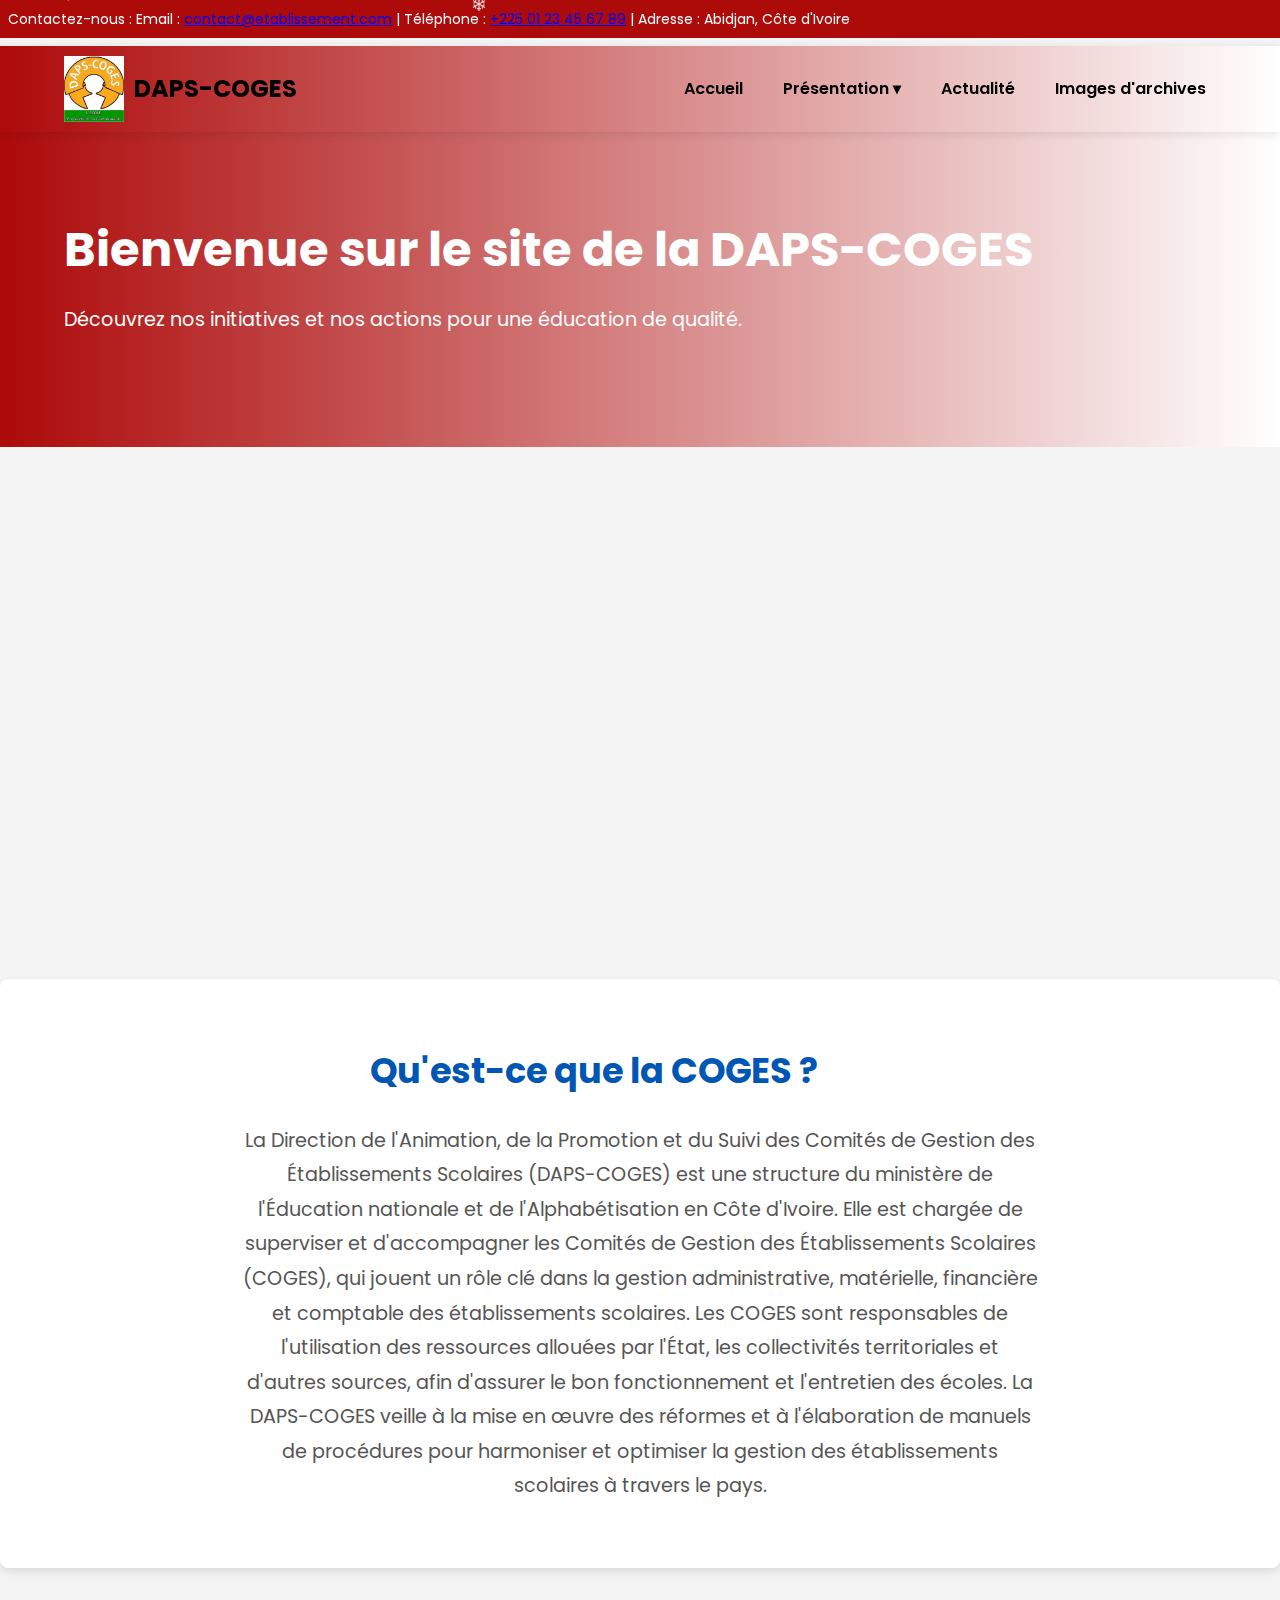
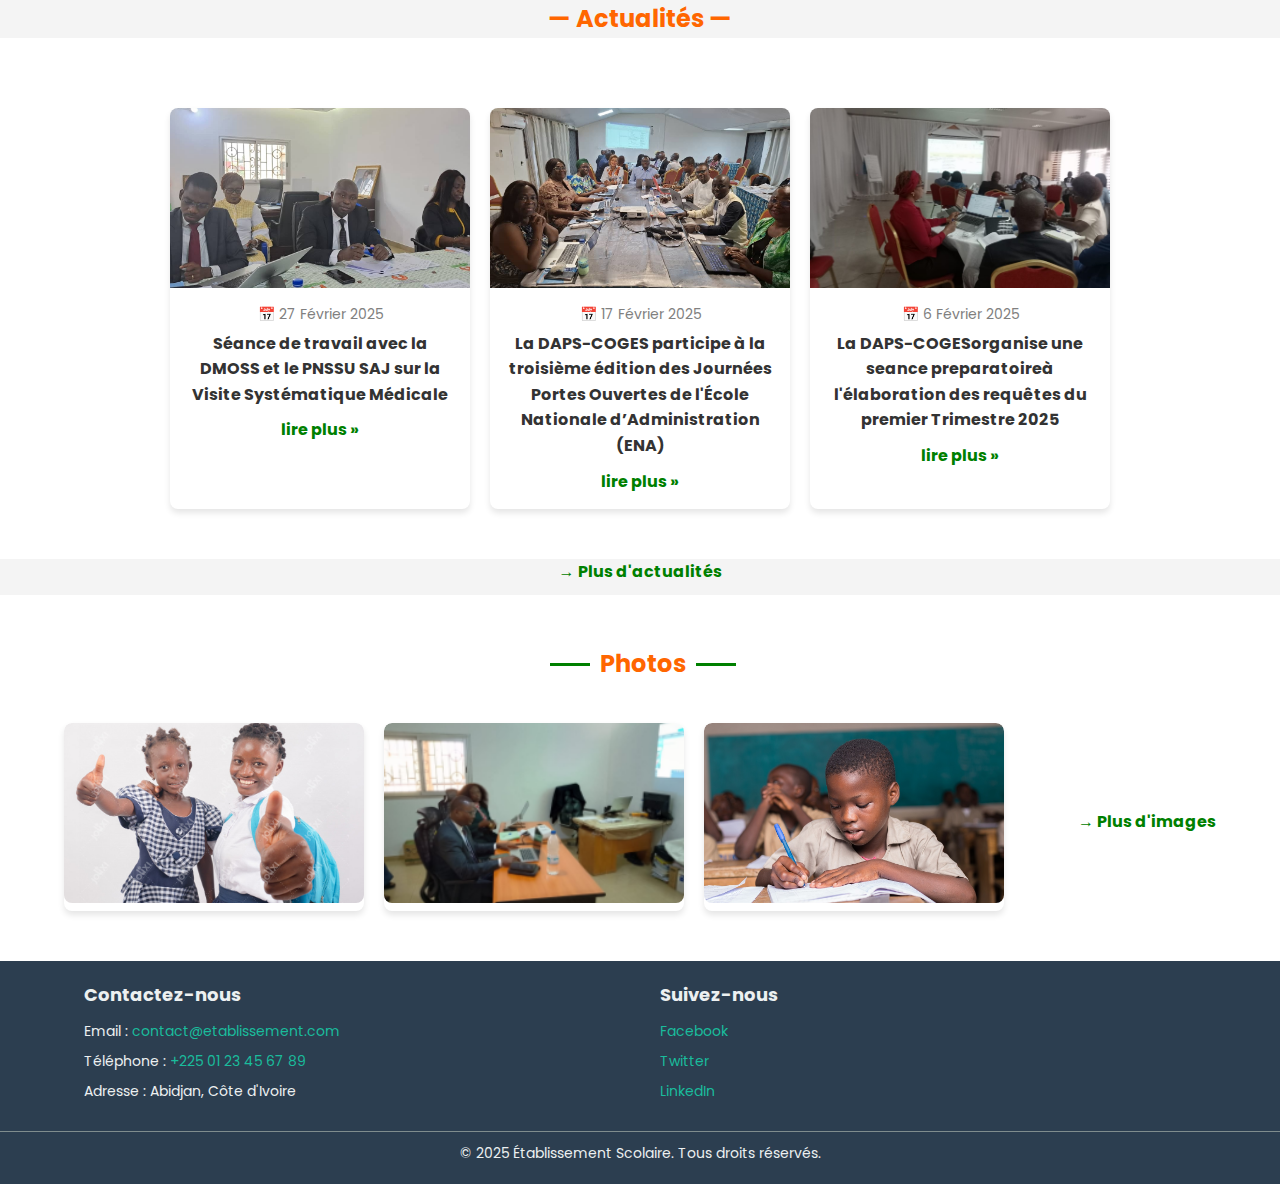
<file: index.html>
<!DOCTYPE html>
<html lang="fr">
<head>
    <meta charset="UTF-8">
    <meta name="viewport" content="width=device-width, initial-scale=1.0">
    <title>Gestion Participative des Établissements Scolaires</title>
    <link rel="stylesheet" href="style.css">
    <script src="includes.js"></script>
</head>
<body>
    
    <div id="snow-container"></div>



  <div id="header"></div>
    <!-- Section Héros -->
    <section class="hero">
        <div class="container">
            <h1>Bienvenue sur le site de la DAPS-COGES</h1>
            <p>Découvrez nos initiatives et nos actions pour une éducation de qualité.</p>
            
        </div>
    </section>

    
    <section class="image-carousel">
        <div class="container">
            <div class="carousel">
                <img src="image/image-eleve.jpg" alt="Image 1" class="carousel-image">
                <img src="image/college2.avif" alt="Image 2" class="carousel-image">
                <img src="image/eleve2.jpg" alt="Image 3" class="carousel-image">
                <img src="image/college2.avif" alt="Image 3" class="carousel-image">
                <img src="image/eleve4.jpg" alt="Image 3" class="carousel-image">
            </div>
        </div>
    </section>
    
    

    <section class="coges-info">
        <div class="container">
           <center> <h2>Qu'est-ce que la COGES ?</h2></center>
            <p>La Direction de l'Animation, de la Promotion et du Suivi des Comités de Gestion des Établissements Scolaires (DAPS-COGES) est une structure du ministère de l'Éducation nationale et de l'Alphabétisation en Côte d'Ivoire. Elle est chargée de superviser et d'accompagner les Comités de Gestion des Établissements Scolaires (COGES), qui jouent un rôle clé dans la gestion administrative, matérielle, financière et comptable des établissements scolaires. Les COGES sont responsables de l'utilisation des ressources allouées par l'État, les collectivités territoriales et d'autres sources, afin d'assurer le bon fonctionnement et l'entretien des écoles. La DAPS-COGES veille à la mise en œuvre des réformes et à l'élaboration de manuels de procédures pour harmoniser et optimiser la gestion des établissements scolaires à travers le pays.</p>
        </div>
    </section>


    <!-- Section Actualités -->
    <h2 class="ju"><span>—</span> <span class="titre">Actualités</span> <span>—</span></h2>
    <section class="actualites">

            <div class="news-container">
                <!-- Article 1 -->
                <div class="news-card">
                    <img src="image/act.3.jpeg" alt="Actualité 1">
                    <div class="news-content">
                        <p class="date">📅 27 Février 2025</p>
                        <h3>Séance de travail avec la DMOSS et le PNSSU SAJ sur la Visite Systématique Médicale</h3>
                        <a href="Actualité.html">lire plus »</a>
                    </div>
                </div>

                <!-- Article 2 -->
                <div class="news-card">
                    <img src="image/act.2.jpeg" alt="Actualité 2">
                    <div class="news-content">
                        <p class="date">📅 17 Février 2025</p>
                        <h3>La DAPS-COGES participe à la troisième édition des Journées Portes Ouvertes de l'École Nationale d’Administration (ENA)</h3>
                        <a href="Actualité.html">lire plus »</a>
                    </div>
                </div>

                <!-- Article 3 -->
                <div class="news-card">
                    <img src="image/act.1.jpeg" alt="Actualité 3">
                    <div class="news-content">
                        <p class="date">📅 6 Février 2025</p>
                        <h3>La DAPS-COGESorganise une seance preparatoireà l'élaboration des requêtes du premier Trimestre 2025 </h3>
                        <a href="Actualité.html">lire plus »</a>
                    </div>
                </div>
            </div>
    </section>
      <!-- Bouton "Plus d'actualités" -->
      <div class="plus-actualites">
        <a href="Actualité.html">→ Plus d'actualités</a>
    </div>
</div>
<!-- Section Images avec Texte au Survol -->
<section class="images-section">
    <div class="container">
        <h2><span class="ligne"></span> <span class="titre">Photos</span> <span class="ligne"></span></h2>
        <div class="images-container">
            <div class="image-card">
                <img src="image/college2.jpg" alt="Image 1">
               
            </div>
            <div class="image-card">
                <img src="image/g5.png" alt="Image 2">
               
            </div>
            <div class="image-card">
                <img src="image/eleve2.jpg" alt="Image 3">
                
            </div>
        </div>
        <div class="plus-images">
            <a href="archive.html">→ Plus d'images</a>
        </div>
    </div>
</section>


    


<div id="footer"></div>
    
  <script src="neige.js"></script>
  

</body>
</html>
</file>
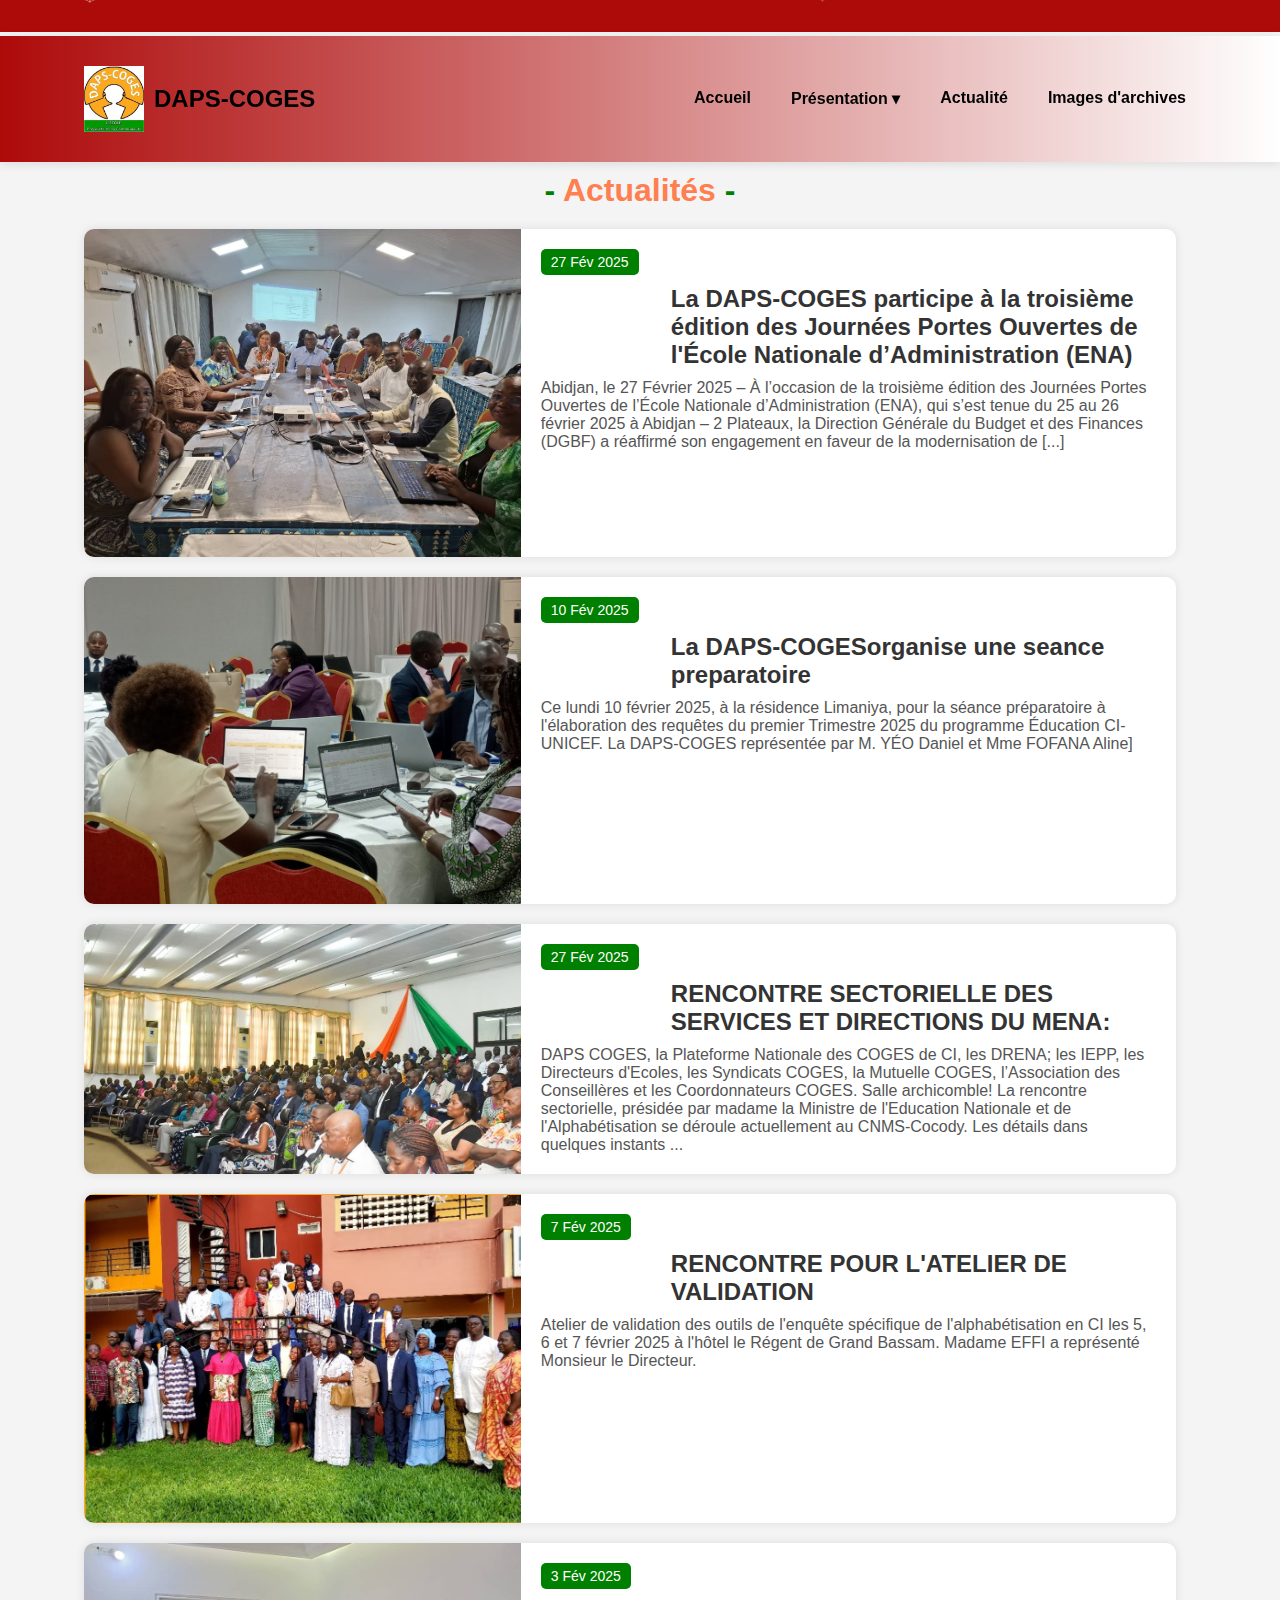
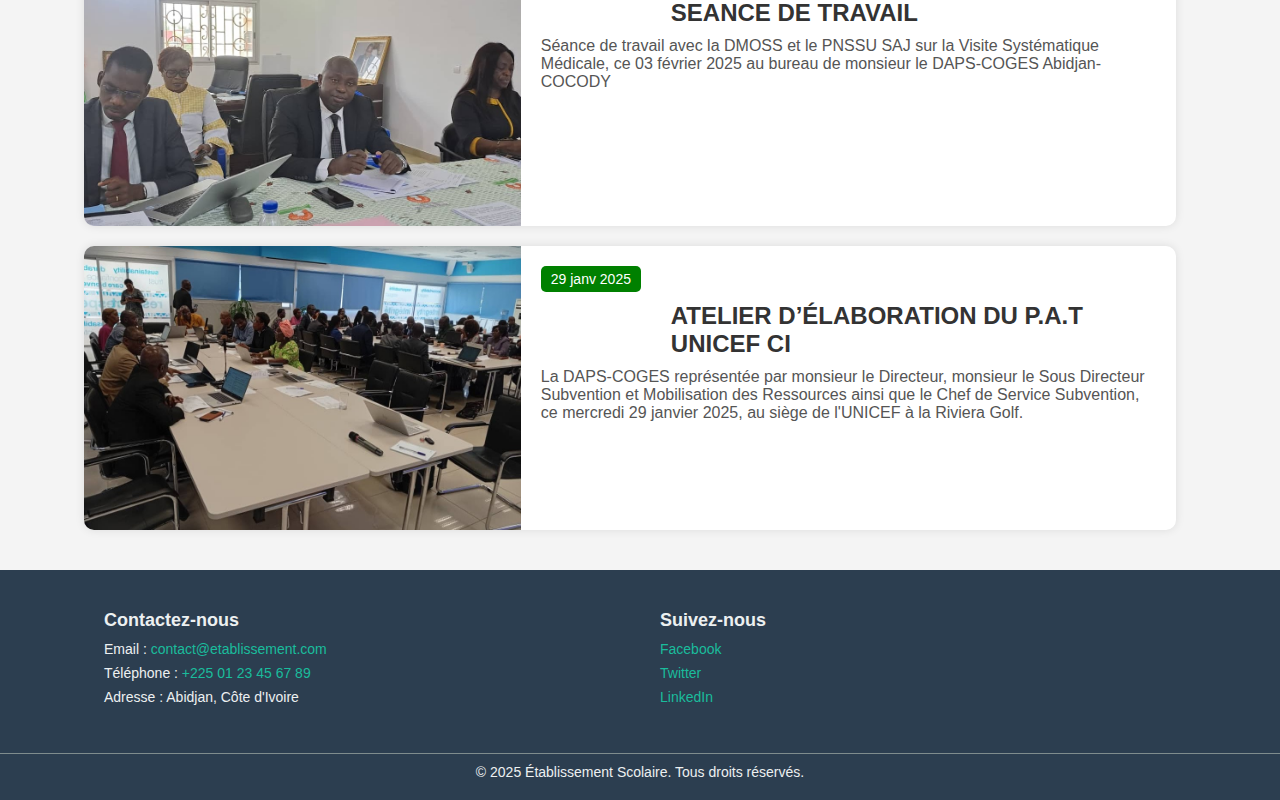
<file: Actualité.html>
<!DOCTYPE html>
<html lang="fr">
<head>
    <meta charset="UTF-8">
    <meta name="viewport" content="width=device-width, initial-scale=1.0">
    <title>Actualités Générales</title>
    <link rel="stylesheet" href="styl.css">
    <script src="includes.js"></script>
    <script src="neige.js"></script>
</head>
<body>

    <div id="snow-container"></div>



  <div id="header"></div>    
    <!-- En-tête -->
        <h1 class="h"><span>-</span> Actualités <span>-</span></h1>

    <!-- Conteneur principal -->
    <div class="container">
        <!-- Section principale des actualités -->
        <main class="news-section">
            <article class="news-card">
                <img src="image/act.2.jpeg" alt="Image de l'actualité">
                <div class="news-content">
                    <span class="date">27 Fév 2025</span>
                    <h2>La DAPS-COGES participe à la troisième édition des Journées Portes Ouvertes de l'École Nationale d’Administration (ENA)</h2>
                    <p>Abidjan, le 27 Février 2025 – À l’occasion de la troisième édition des Journées Portes Ouvertes de l’École Nationale d’Administration (ENA), qui s’est tenue du 25 au 26 février 2025 à Abidjan – 2 Plateaux, la Direction Générale du Budget et des Finances (DGBF) a réaffirmé son engagement en faveur de la modernisation de [...]</p>
                </div>
            </article>


            <article class="news-card">
                <img src="action/img2.1.png" alt="Image de l'actualité">
                <div class="news-content">
                    <span class="date">10 Fév 2025</span>
                    <h2>La DAPS-COGESorganise une seance preparatoire</h2>
                    <p>Ce lundi 10 février 2025, à la résidence Limaniya, pour la séance préparatoire à l'élaboration des requêtes du premier Trimestre 2025 du programme Éducation CI-UNICEF. La DAPS-COGES représentée par  M. YÉO Daniel et Mme FOFANA Aline]</p>
                </div>
            </article>


            <article class="news-card">
                <img src="action/image1.jpeg" alt="Image de l'actualité">
                <div class="news-content">
                    <span class="date">27 Fév 2025</span>
                    <h2>RENCONTRE SECTORIELLE DES SERVICES ET DIRECTIONS DU MENA:</h2>
                    <p>DAPS COGES, la Plateforme Nationale des COGES de CI, les DRENA; les IEPP, les Directeurs d'Ecoles, les Syndicats COGES, la Mutuelle COGES, l’Association des Conseillères et les Coordonnateurs COGES. 

                        Salle archicomble! La rencontre sectorielle, présidée par madame la Ministre de l'Education Nationale et de l'Alphabétisation se déroule actuellement au CNMS-Cocody.  Les détails  dans quelques instants ...</p>
                </div>
            </article>




            <article class="news-card">
                <img src="action/img5.1.png" alt="Image de l'actualité">
                <div class="news-content">
                    <span class="date">7 Fév 2025</span>
                    <h2>RENCONTRE POUR L'ATELIER DE VALIDATION </h2>
                    <p>Atelier de validation des outils de l'enquête spécifique de l'alphabétisation en CI les 5, 6 et 7 février 2025 à l'hôtel le Régent de Grand Bassam. Madame EFFI a représenté Monsieur le Directeur.</p>
                </div>
            </article>




            <article class="news-card">
                <img src="action/image2.jpeg" alt="Image de l'actualité">
                <div class="news-content">
                    <span class="date">3 Fév 2025</span>
                    <h2>SEANCE DE TRAVAIL</h2>
                    <p>Séance de travail avec la DMOSS et le PNSSU SAJ sur la Visite Systématique Médicale, ce 03 février 2025 au bureau de monsieur le DAPS-COGES Abidjan-COCODY</p>
                </div>
            </article>




            <article class="news-card">
                <img src="action/image3.jpeg" alt="Image de l'actualité">
                <div class="news-content">
                    <span class="date">29 janv 2025</span>
                    <h2>ATELIER D’ÉLABORATION DU P.A.T UNICEF CI</h2>
                    <p>La DAPS-COGES représentée par monsieur le Directeur, monsieur le Sous Directeur Subvention et Mobilisation des Ressources ainsi que le Chef de Service Subvention, ce mercredi 29 janvier 2025, au siège de l'UNICEF à la Riviera Golf.</p>
                </div>
            </article>


        </main>
        
        

    </div>

    <div id="footer"></div>
    

</body>
</html>
</file>
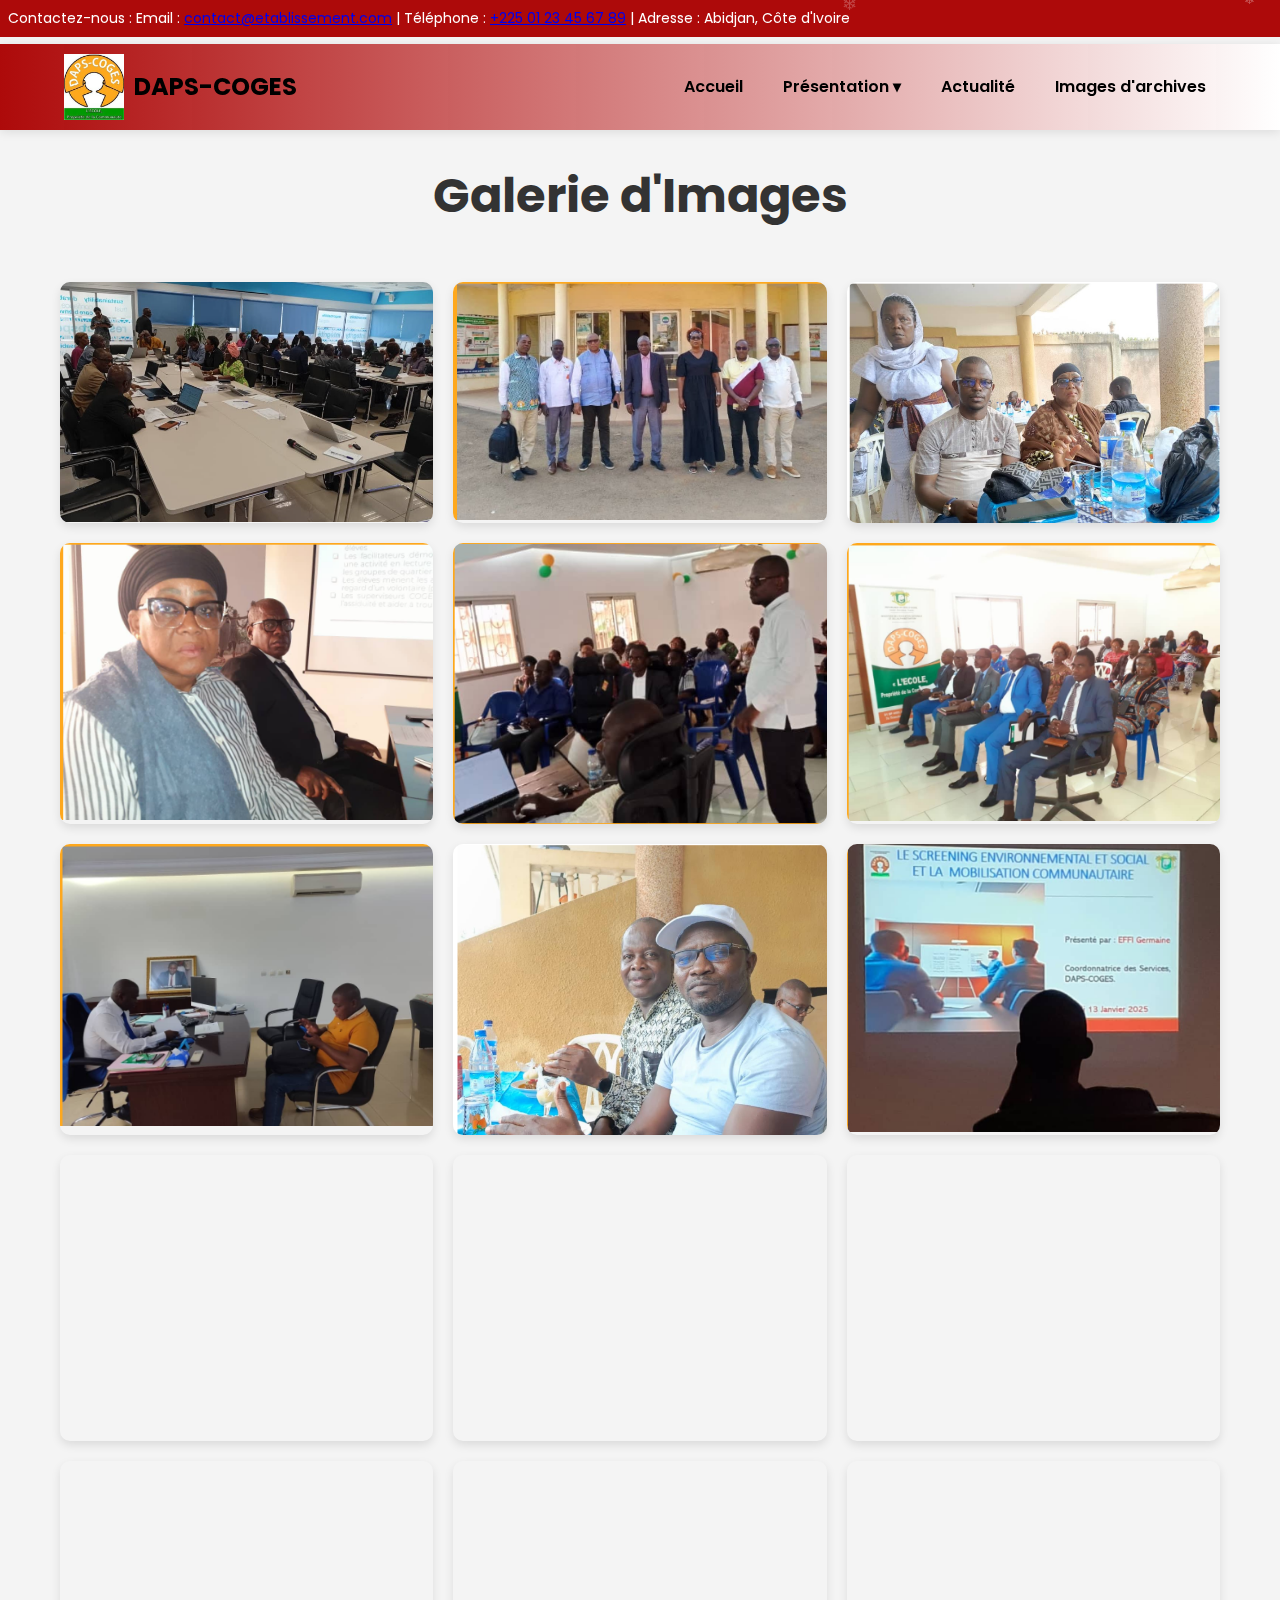
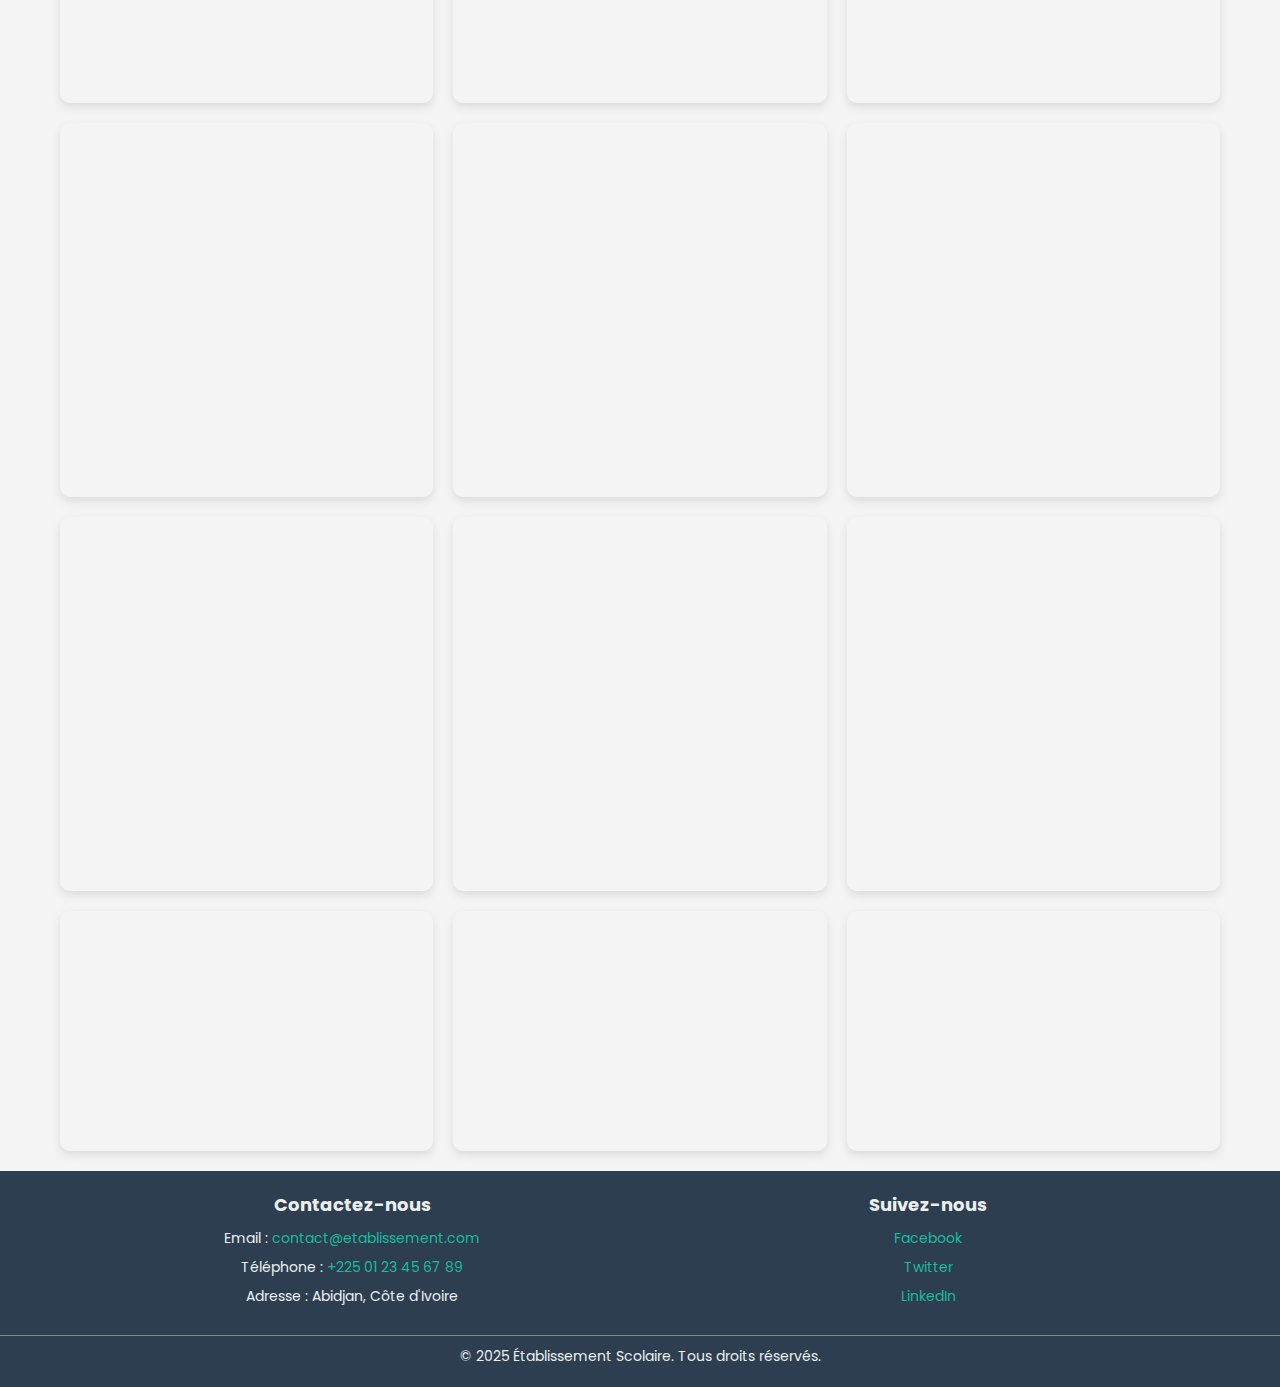
<file: archive.html>
<!DOCTYPE html>
<html lang="fr">
<head>
    <meta charset="UTF-8">
    <meta name="viewport" content="width=device-width, initial-scale=1.0">
    <title>Site Animé</title>
    <link rel="stylesheet" href="styles.css">
    <script src="includes.js"></script>
    <script src="neige.js"></script>
</head>
<body>
    <div id="snow-container"></div>

    <div id="header"></div>
    <h1 class="main-title"> Galerie d'Images</h1>

    <section class="gallery">
        <div class="image-container">
            <img src="arch/arch (30).png" class="image" alt="Image 1">
    
        </div>

        
        <div class="image-container">
            <img src="arch/arch (9).png" class="image" alt="Image 2">
    
        </div>


        <div class="image-container">
            <img src="arch/arch (3).png" class="image" alt="Image 3">
         
        </div>


        <div class="image-container">
            <img src="arch/arch (4).png" class="image" alt="Image 4">
          
        </div>


        <div class="image-container">
            <img src="arch/arch (5).png" class="image" alt="Image 5">
  
        </div>


        <div class="image-container">
            <img src="arch/arch (6).png" class="image" alt="Image 6">
      
        </div>
       

        <div class="image-container">
            <img src="arch/arch (8).png" class="image" alt="Image 8">

        </div>


        <div class="image-container">
            <img src="arch/arch (2).png" class="image" alt="Image 7">
       
        </div>


        <div class="image-container">
            <img src="arch/archarch.png" class="image" alt="Image 8">
     
        </div>

        <div class="image-container">
            <img src="arch/arch (11).png" class="image" alt="Image 7">
         
        </div>


        <div class="image-container">
            <img src="arch/arch (12).png" class="image" alt="Image 8">
         
        </div>

        <div class="image-container">
            <img src="arch/arch (13).png" class="image" alt="Image 7">
          
        </div>
        <div class="image-container">
            <img src="arch/arch (14).png" class="image" alt="Image 8">
           
        </div>

        <div class="image-container">
            <img src="arch/arch (15).png" class="image" alt="Image 7">
     
        </div>

        <div class="image-container">
            <img src="arch/arch (16).png" class="image" alt="Image 7">

        </div>

        
        
        <div class="image-container">
            <img src="arch/arch (20).png" class="image" alt="Image 7">

        </div>

        <div class="image-container">
            <img src="arch/arch (21).png" class="image" alt="Image 7">
         
        </div>

        <div class="image-container">
            <img src="arch/arch (22).png" class="image" alt="Image 7">

        </div>

        <div class="image-container">
            <img src="arch/arch (23).png" class="image" alt="Image 7">

        </div>

        <div class="image-container">
            <img src="arch/arch (26).png" class="image" alt="Image 7">
          
        </div>

        <div class="image-container">
            <img src="arch/arch (25).png" class="image" alt="Image 7">
     
        </div>

       

        <div class="image-container">
            <img src="arch/arch (27).png" class="image" alt="Image 7">
           
        </div>

        <div class="image-container">
            <img src="arch/arch (28).png" class="image" alt="Image 7">
         
        </div>

        <div class="image-container">
            <img src="arch/arch (29).png" class="image" alt="Image 7">
         
        </div>

       

    </section>
<div id="footer"></div>
    <script src="anime.js"></script>
</body>
</html>
</file>
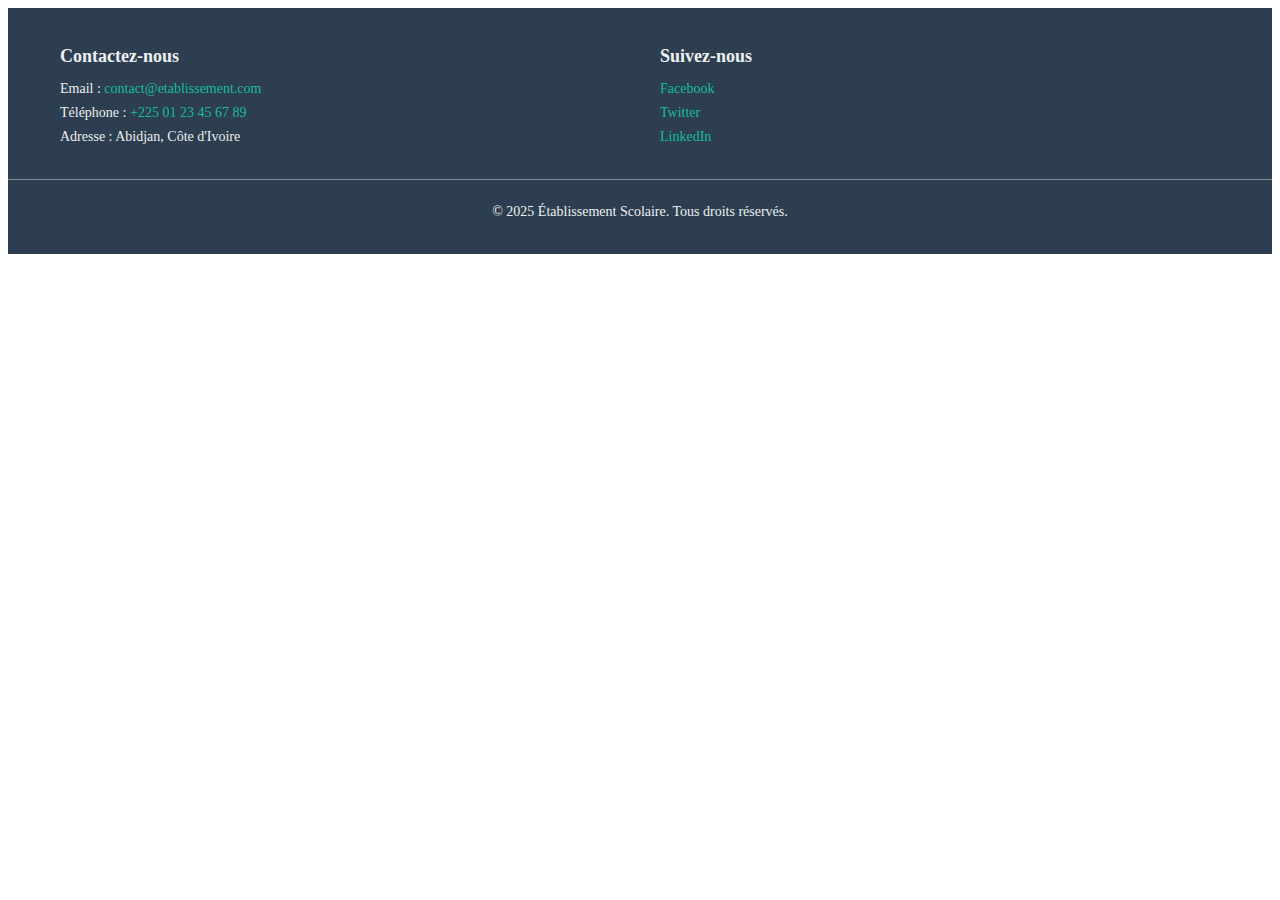
<file: foot.html>
<!DOCTYPE html>
<html lang="en">
<head>
  <meta charset="UTF-8">
  <meta name="viewport" content="width=device-width, initial-scale=1.0">
  <title>Document</title>
  <style>
.footer {
  background-color: #2c3e50; /* Couleur de fond */
  color: #ecf0f1; /* Couleur du texte */
  padding: 20px 0;
  font-size: 14px;
}

.container {
  display: flex;
  justify-content: space-between;
  max-width: 1200px;
  margin: 0 auto;
  flex-wrap: wrap; /* Permet aux sections de se déplacer sur une nouvelle ligne si nécessaire */
}

.container h2 {
  margin-left: 130px;
}

.footer-section {
  flex: 1;
  margin: 0 20px;
  min-width: 200px; /* Assure que les sections ne deviennent pas trop petites */
}

.footer-section h3 {
  font-size: 18px;
  margin-bottom: 10px;
}

.footer-section ul {
  list-style: none;
  padding: 0;
}

.footer-section li {
  margin-bottom: 8px;
}

.footer-section a {
  color: #1abc9c; /* Couleur des liens */
  text-decoration: none;
}

.footer-section a:hover {
  text-decoration: underline;
}

.footer-bottom {
  text-align: center;
  padding-top: 10px;
  border-top: 1px solid #7f8c8d;
  margin-top: 20px;
}

/* Responsive Design pour les petits écrans */
@media (max-width: 768px) {
  .container {
    flex-direction: column; /* Empile les sections verticalement */
    align-items: center; /* Centre les sections */
  }

  .footer-section {
    margin: 10px 0; /* Réduit l'espacement vertical entre les sections */
    text-align: center; /* Centre le texte des sections */
  }

  .footer-section h3 {
    font-size: 16px; /* Réduit la taille du titre sur mobile */
  }

  .footer-section a {
    font-size: 14px; /* Réduit la taille des liens sur mobile */
  }

  .footer-bottom {
    font-size: 12px; /* Réduit la taille de la police pour le copyright */
  }
}

@media (max-width: 480px) {
  .footer-section {
    margin: 15px 0; /* Ajoute un peu plus d'espace entre les sections sur très petits écrans */
  }

  .footer-bottom {
    font-size: 11px; /* Réduit encore la taille de la police sur très petits écrans */
  }
}




  </style>
</head>
<body>
   
<!-- Footer Section -->
<footer class="footer">
  <div class="container">
    <!-- Contact Information -->
    <div class="footer-section">
      <h3>Contactez-nous</h3>
      <ul>
        <li>Email : <a href="mailto:contact@etablissement.com">contact@etablissement.com</a></li>
        <li>Téléphone : <a href="tel:+2250123456789">+225 01 23 45 67 89</a></li>
        <li>Adresse : Abidjan, Côte d'Ivoire</li>
      </ul>
    </div>

    <!-- Social Media Links -->
    <div class="footer-section">
      <h3>Suivez-nous</h3>
      <ul class="social-links">
        <li><a href="#" target="_blank">Facebook</a></li>
        <li><a href="#" target="_blank">Twitter</a></li>
        <li><a href="#" target="_blank">LinkedIn</a></li>
      </ul>
    </div>
  </div>

  <!-- Copyright -->
  <div class="footer-bottom">
    <p>&copy; 2025 Établissement Scolaire. Tous droits réservés.</p>
  </div>
</footer> 
</body>
</html>
</file>
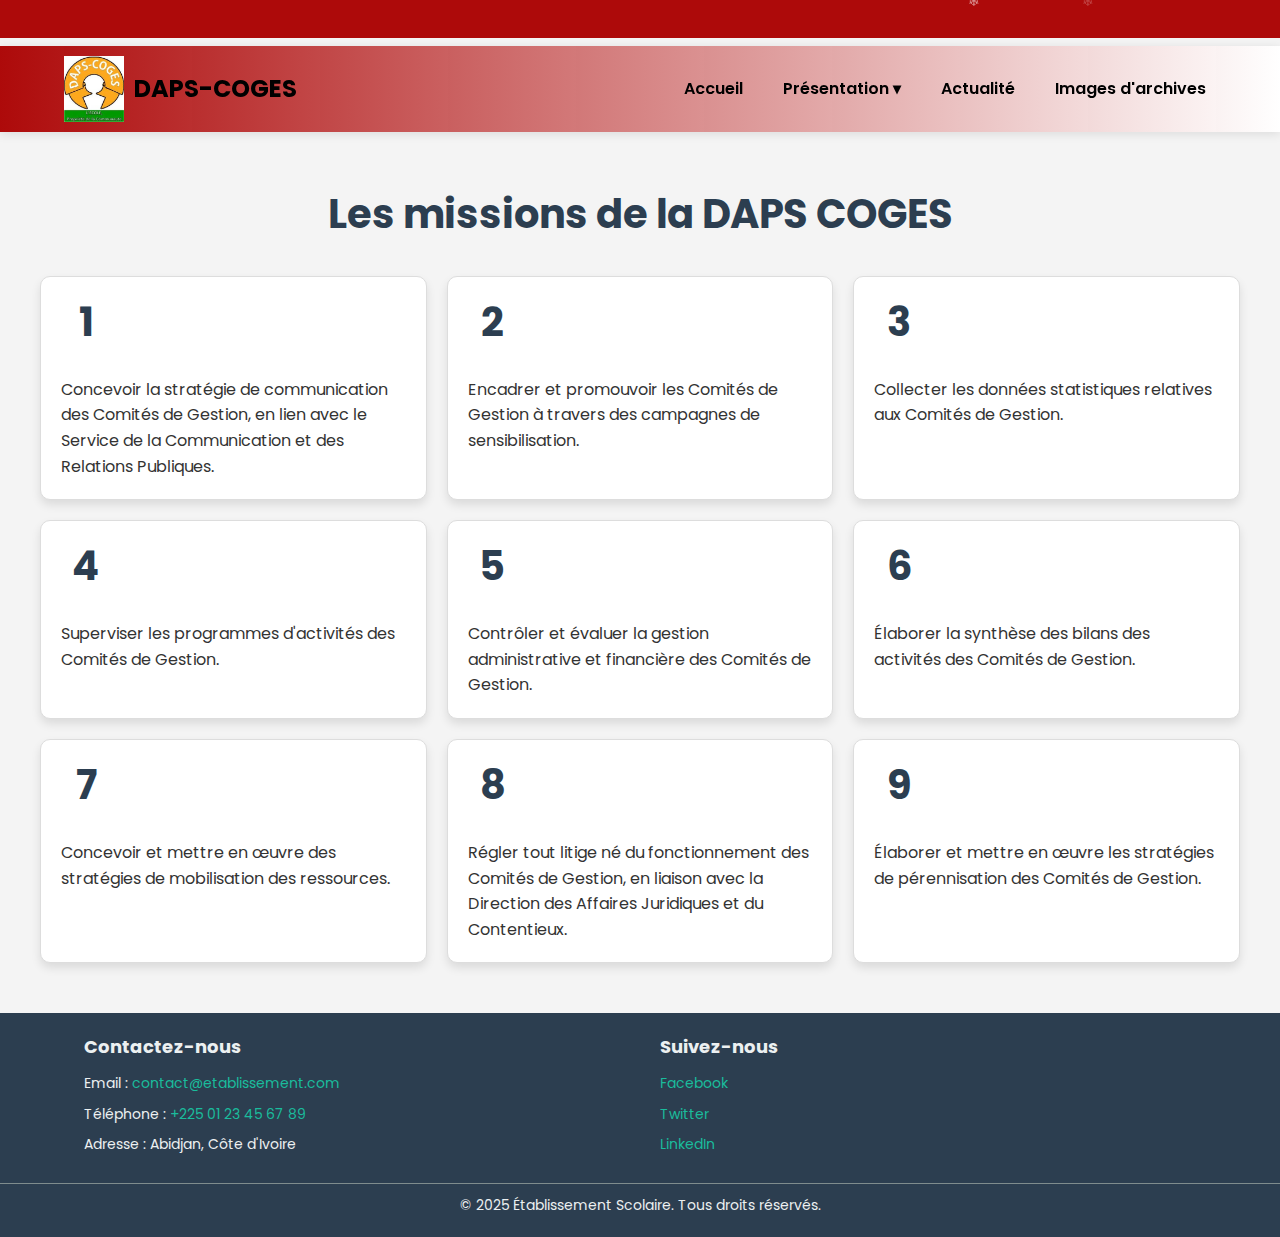
<file: mission.html>
<!DOCTYPE html>
<html lang="en">
<head>
    <meta charset="UTF-8">
    <meta name="viewport" content="width=device-width, initial-scale=1.0">
    <title>Document</title>
    
    <link rel="stylesheet" href="style.css">
    <script src="includes.js"></script>
    <script src="neige.js"></script>
    <script src="couleur.js"></script>
</head>
<body>
  <div id="snow-container"></div>

 <div id="header"></div>

   


    <section class="missions-section">
        <h2>Les missions de la DAPS COGES</h2>
        <div class="missions-container">
          <div class="mission">
           <h2 class="h2">1</h2>
            <p> Concevoir la stratégie de communication des Comités de Gestion, en lien avec le Service de la Communication et des Relations Publiques.</p>
          </div>
      
          <div class="mission">
            <h2 class="h2">2</h2>
            <p> Encadrer et promouvoir les Comités de Gestion à travers des campagnes de sensibilisation.</p>
          </div>
      
          <div class="mission">
            <h2 class="h2">3</h2>
            <p> Collecter les données statistiques relatives aux Comités de Gestion.</p>
          </div>
      
          <div class="mission">
            <h2 class="h2">4</h2>
            <p> Superviser les programmes d'activités des Comités de Gestion.</p>
          </div>
      
          <div class="mission">
            <h2 class="h2">5</h2>
            <p> Contrôler et évaluer la gestion administrative et financière des Comités de Gestion.</p>
          </div>
      
          <div class="mission">
            <h2 class="h2">6</h2>
            <p> Élaborer la synthèse des bilans des activités des Comités de Gestion.</p>
          </div>
      
          <div class="mission">
            <h2 class="h2">7</h2>
            <p> Concevoir et mettre en œuvre des stratégies de mobilisation des ressources.</p>
          </div>
      
          <div class="mission">
            <h2 class="h2">8</h2>
            <p>Régler tout litige né du fonctionnement des Comités de Gestion, en liaison avec la Direction des Affaires Juridiques et du Contentieux.</p>
          </div>
      
          <div class="mission">
            <h2 class="h2">9</h2>
            <p>Élaborer et mettre en œuvre les stratégies de pérennisation des Comités de Gestion.</p>
          </div>
        </div>
      </section>

<div id="footer"></div>
      
</body>
</html>
</file>
<file: style.css>
/* Importation des polices Google Fonts */
@import url('https://fonts.googleapis.com/css2?family=Poppins:wght@300;400;600&display=swap');

* {
    margin: 0;
    padding: 0;
    box-sizing: border-box;
}

body {
    font-family: 'Poppins', sans-serif;
    background-color: #f4f4f4;
    color: #333;
    line-height: 1.6;
}

.container {
    width: 90%;
    max-width: 1200px;
    margin: 0 auto;
}



/* Section Héros */
.hero {
    background: linear-gradient(to right, #aa0000f5, #ffffff);
    color: #fff;
    text-align: center;
    padding: 5rem 0;
}

.hero h1 {
    font-size: 3rem;
    margin-bottom: 1rem;
}

.hero p {
    font-size: 1.2rem;
    margin-bottom: 2rem;
}

.btn {
    background-color: #ffdd57;
    color: #0056b3;
    padding: 0.8rem 2rem;
    text-decoration: none;
    font-weight: bold;
    border-radius: 5px;
    transition: background-color 0.3s ease;
}

.btn:hover {
    background-color: #ffcc00;
}
a {
    color: blue;
    transition: color 0.3s ease;
  }
  
  a:hover {
    color: red;
  }

  @keyframes slideIn {
    from {
      transform: translateY(-100%);
      opacity: 0;
    }
    to {
      transform: translateY(0);
      opacity: 1;
    }
  }
  
  .hero h1 {
    animation: slideIn 2.5s ease-out;
  }

  
  

.coges-info {
    background-color: #fff;
    padding: 4rem 2rem;
    margin: 2rem 0;
    border-radius: 8px;
    box-shadow: 0 4px 10px rgba(0, 0, 0, 0.1);
    animation: fadeIn 1s ease-out;
}

.coges-info .container {
    max-width: 800px;
    margin: 0 auto;
    text-align: center;
}

.coges-info h2 {
    font-size: 2.2rem;
    color: #0056b3;
    margin-bottom: 1.5rem;
    animation: fadeInUp 1s ease-out;
}

.coges-info p {
    font-size: 1.2rem;
    color: #555;
    line-height: 1.8;
}

@keyframes fadeIn {
    from {
        opacity: 0;
        transform: translateY(20px);
    }
    to {
        opacity: 1;
        transform: translateY(0);
    }
}

@keyframes fadeInUp {
    from {
        opacity: 0;
        transform: translateY(50px);
    }
    to {
        opacity: 1;
        transform: translateY(0);
    }
}

.image-carousel {
    width: 100%;
    max-width: 1200px;
    margin: 0 auto;
    overflow: hidden; /* Cache les autres images */
}

.carousel {
    position: relative;
    width: 100%;
    height: 500px; /* Ajuste la hauteur selon l'image */
}

.carousel-image {
    position: absolute;
    top: 0;
    left: 0;
    width: 100%;
    height: 100%;
    object-fit: cover;
    opacity: 0; /* Initialement invisible */
    animation: fadeInOut 30s infinite; /* Animation globale */
}

/* Animation de chaque image */
@keyframes fadeInOut {
    0%, 100% {
        opacity: 0; /* Invisible */
    }
    10%, 90% {
        opacity: 1; /* Visible */
    }
}

.carousel-image:nth-child(1) {
    animation-delay: 0s; /* Début immédiat */
    animation-duration: 30s;
}

.carousel-image:nth-child(2) {
    animation-delay: 5s; /* Début après 6 secondes */
    animation-duration: 30s;
}

.carousel-image:nth-child(3) {
    animation-delay: 10s; /* Début après 12 secondes */
    animation-duration: 30s;
}

.carousel-image:nth-child(4) {
    animation-delay: 15s; /* Début après 18 secondes */
    animation-duration: 30s;
}

.carousel-image:nth-child(5) {
    animation-delay: 20s; /* Début après 24 secondes */
    animation-duration: 30s;
}



/* Style global pour la galerie d'images */
.image-gallery {
    display: flex;
    justify-content: space-between;
    flex-wrap: wrap;
    gap: 20px;
    padding: 20px;
    margin: 0 auto;
    
}



/* Conteneur de chaque image */
.image-item {
    position: relative;
    width: 22%; /* Ajuster la taille des images */
    overflow: hidden;
    border-radius: 5px; /* Arrondir légèrement les coins */
    box-shadow: 0 4px 8px rgba(0, 0, 0, 0.2);
    background-color: #fff;
}

/* Image */
.image-item img {
    width: 100%; /* L'image occupe toute la largeur du conteneur */
    height: auto;
}

/* Légende sous l'image */
.caption {
    padding: 10px;
    background-color: #f9f9f9;
    text-align: center;
    font-size: 14px;
    font-weight: bold;
}

/* Bouton "Voir plus" */
.btn {
    position: absolute;
    bottom: -40px; /* Le bouton commence caché sous l'image */
    left: 0;
    width: 100%;
    padding: 10px;
    text-align: center;
    background-color: #28a745;
    color: white;
    font-weight: bold;
    text-decoration: none;
    transition: bottom 0.3s ease-in-out; /* Animation du bouton */
}

/* Lorsque l'image est survolée, le bouton devient visible et sort par le bas */
.image-item:hover .btn {
    bottom: 0;
}

/* Flèche à droite */
.arrow {
    margin-left: 10px;
}





  .h{
text-align: center;
font-size: 40px;
color: rgb(0, 16, 0);
  }
  /* Section des missions */
.missions-section {
    background-color: #f4f4f4;
    padding: 50px 20px;
    text-align: center;
    gap: 20px;
  }
  
  .missions-section h2 {
    font-size: 2.5rem;
    color: #2c3e50;
    margin-bottom: 30px;
  }
  
  .missions-container {
    display: grid;
    grid-template-columns: repeat(auto-fit, minmax(300px, 1fr));
    gap: 20px;
    max-width: 1200px;
    margin: 0 auto;
    cursor: pointer;
  }
  
  .mission {
    background: #fff;
    border: 1px solid #ddd;
    border-radius: 10px;
    padding: 20px;
    text-align: left;
    box-shadow: 0 5px 10px rgba(0, 0, 0, 0.1);
    transition: transform 0.3s ease-in-out;
  }
  
  .mission:hover {
    animation: randomMove 0.3s ease-out forwards;
  }
  
/* Ajout de l'effet aléatoire */
.mission:hover {
  animation: randomMove 0.3s ease-out forwards;
}

/* Animation aléatoire */
@keyframes randomMove {
  from {
      transform: translate(0, 0) rotate(0deg);
  }
  to {
      transform: translate(
          calc((random() - 0.5) * 40px), 
          calc((random() - 0.5) * 40px)
      ) rotate(calc((random() - 0.5) * 10deg));
  }
}
  .mission img {
    max-width: 100%;
    height: auto;
    border-radius: 8px;
    margin-bottom: 15px;
  }
  
  .mission p {
    font-size: 1rem;
    color: #333;
    line-height: 1.6;
  }

  /* Responsive Design pour la page mission */
@media (max-width: 1200px) {
    .missions-section h2 {
        font-size: 2rem;
    }

    .mission {
        padding: 15px;
    }

    .mission p {
        font-size: 0.9rem;
    }
}

@media (max-width: 768px) {
    .missions-section {
        padding: 30px 10px;
    }

    .missions-section h2 {
        font-size: 1.8rem;
    }

    .missions-container {
        grid-template-columns: repeat(auto-fit, minmax(250px, 1fr));
    }

    .mission {
        padding: 10px;
    }

    .mission p {
        font-size: 0.8rem;
    }

    .h2 {
        width: 40px;
        height: 40px;
        font-size: 24px;
    }
}

@media (max-width: 480px) {
    .missions-section h2 {
        font-size: 1.5rem;
    }

    .missions-container {
        grid-template-columns: repeat(auto-fit, minmax(200px, 1fr));
    }

    .mission {
        padding: 8px;
    }

    .mission p {
        font-size: 0.75rem;
    }

    .h2 {
        width: 30px;
        height: 30px;
        font-size: 20px;
    }
}
  
 /* SECTION ACTUALITÉS */
 .ju{
    text-align: center;
    color: #ff6600;
 }
.actualites {
    text-align: center;
    padding: 50px 0;
    background-color: white;
}

.actualites h2 {
    font-size: 24px;
    font-weight: bold;
    color: #ff6600;
    text-align: center;
    margin-bottom: 20px;
}

.actualites .news-container {
    display: flex;
    justify-content: center;
    gap: 20px;
    flex-wrap: wrap;
    margin-top: 20px;
}

.news-card {
    background: white;
    width: 300px;
    border-radius: 8px;
    overflow: hidden;
    box-shadow: 0 4px 6px rgba(0, 0, 0, 0.1);
    transition: transform 0.3s ease-in-out;
    display: flex;
    flex-direction: column;
}

.news-card:hover {
    transform: translateY(-5px);
}

.news-card img {
    width: 100%;
    height: 180px;
    object-fit: cover;
}

.news-content {
    padding: 15px;
    text-align: center; /* Centrer le texte */
    flex-grow: 1; /* Permet au texte de prendre l'espace disponible */
}

.news-content .date {
    font-size: 14px;
    color: gray;
    margin-bottom: 5px;
}

.news-content h3 {
    font-size: 16px;
    font-weight: bold;
    margin-bottom: 10px;
}

.news-content a {
    color: green;
    font-weight: bold;
    text-decoration: none;
}

.news-content a:hover {
    text-decoration: underline;
}

/* Bouton "Plus d'actualités" aligné en bas */
.plus-actualites {
    text-align: center;
    margin-bottom: 10px; /* Espace au-dessus du bouton */
}

.plus-actualites a {
    color: green;
    font-weight: bold;
    text-decoration: none;
    font-size: 16px;
}

.plus-actualites a:hover {
    text-decoration: underline;
}


/* SECTION IMAGES AVEC TEXTE AU SURVOL */
.images-section {
    text-align: center;
    padding: 50px 0;
    background-color: white;
}

.images-section h2 {
    font-size: 24px;
    font-weight: bold;
    color: #ff6600;
    text-align: center;
    margin-bottom: 20px;
    display: flex;
    align-items: center;
    justify-content: center;
    position: relative;
    left: 30%;
}

.images-section h2 .ligne {
    width: 40px;
    height: 3px;
    background: green;
    display: inline-block;
    margin: 0 10px;
}

.images-container {
    display: flex;
    justify-content: center;
    gap: 20px;
    flex-wrap: wrap;
    margin-top: 20px;
}

.image-card {
    position: relative;
    width: 300px;
    border-radius: 8px;
    overflow: hidden;
    box-shadow: 0 4px 6px rgba(0, 0, 0, 0.1);
    transition: transform 0.3s ease-in-out;
}

.image-card:hover {
    transform: translateY(-5px);
}

.image-card img {
    width: 100%;
    height: 180px;
    object-fit: cover;
    border-radius: 8px;
    transition: 0.3s ease-in-out;
}

.overlay {
    position: absolute;
    top: 0;
    left: 0;
    width: 100%;
    height: 100%;
    background: rgba(0, 0, 0, 0.6);
    color: white;
    display: flex;
    align-items: center;
    justify-content: center;
    opacity: 0;
    transition: opacity 0.3s ease-in-out;
}

.image-card:hover .overlay {
    opacity: 1;
}

.overlay p {
    font-size: 18px;
    font-weight: bold;
}

.plus-images {
    text-align: center;
    margin-top: 30px;
}

.plus-images a {
    color: green;
    font-weight: bold;
    text-decoration: none;
    font-size: 16px;
}

.plus-images a:hover {
    text-decoration: underline;
}

  


  #snow-container {
    position: fixed;
    top: 0;
    left: 0;
    width: 100%;
    height: 100%;
    pointer-events: none; /* Ne bloque pas les clics */
    z-index: 1000;
}

.snowflake {
    position: absolute;
    top: -10px;
    color: white;
    font-size: 1em;
    user-select: none;
    animation: fall linear infinite;
}

@keyframes fall {
    to {
        transform: translateY(100vh);
    }
}

.h2 {
  width: 50px;
  height: 50px;
  display: flex;
  justify-content: center;
  align-items: center;
  font-size: 30px;
  font-weight: bold;
  color: white;
  border-radius: 50%; /* Rend le fond circulaire */
  animation: changeColor 10s infinite alternate;
}

/* Animation pour changer la couleur */
@keyframes changeColor {
  0% { background: rgb(255, 0, 0); }
  33% { background: #ffffff; }
  66% { background: rgb(46, 161, 0); }
  100% { background: orange; }
}

/* Responsive Design */
@media (max-width: 1200px) {
    .hero h1 {
        font-size: 2.5rem;
    }

    .hero p {
        font-size: 1.1rem;
    }

    .carousel {
        height: 400px;
    }

    .news-card {
        width: 45%;
    }

    .image-card {
        width: 45%;
    }
}

@media (max-width: 768px) {
    .hero {
        padding: 3rem 0;
    }

    .hero h1 {
        font-size: 2rem;
    }

    .hero p {
        font-size: 1rem;
    }

    .carousel {
        height: 300px;
    }

    .coges-info h2 {
        font-size: 1.8rem;
    }

    .coges-info p {
        font-size: 1rem;
    }

    .news-card {
        width: 100%;
    }

    .image-card {
        width: 100%;
    }

    .images-section h2 {
        left: 0;
        flex-direction: column;
    }

    .images-section h2 .ligne {
        margin: 5px 0;
    }

    .news-container, .images-container {
        flex-direction: column;
        align-items: center;
    }

    .plus-actualites, .plus-images {
        margin-top: 20px;
    }
}

@media (max-width: 480px) {
    .hero {
        padding: 2rem 0;
    }

    .hero h1 {
        font-size: 1.8rem;
    }

    .hero p {
        font-size: 0.9rem;
    }

    .carousel {
        height: 200px;
    }

    .coges-info h2 {
        font-size: 1.5rem;
    }

    .coges-info p {
        font-size: 0.9rem;
    }

    .news-card img, .image-card img {
        height: 150px;
    }

    .news-content h3 {
        font-size: 14px;
    }

    .news-content .date {
        font-size: 12px;
    }

    .plus-actualites a, .plus-images a {
        font-size: 14px;
    }
}
</file>
<file: styl.css>
#snow-container {
    position: fixed;
    top: 0;
    left: 0;
    width: 100%;
    height: 100%;
    pointer-events: none; /* Ne bloque pas les clics */
    z-index: 1000;
}

.snowflake {
    position: absolute;
    top: -10px;
    color: white;
    font-size: 1em;
    user-select: none;
    animation: fall linear infinite;
}

@keyframes fall {
    to {
        transform: translateY(100vh);
    }
}
/* H1 */
.h{
    text-align: center;
    margin-top: 10px;
    color: coral;
}
span{
    color: green;
}

/* Conteneur principal */
.container {
    display: flex;
    width: 90%;
    margin: auto;
    padding: 20px;
    transition: transform 0.3s ease-in-out;
}

/* Section actualités */
.news-section {
    flex: 2;
    margin-right: 20px;
}

/* Carte d'actualité */
.news-card {
    display: flex;
    background: white;
    border-radius: 10px;
    overflow: hidden;
    box-shadow: 0 0 10px rgba(0, 0, 0, 0.1);
    margin-bottom: 20px;
    transition: transform 0.3s ease-in-out;
    
}
.news-card:hover {
    transform: translateY(-5px);
}

.news-card img {
    width: 40%; /* Ajuste la largeur de l’image */
    height: auto;
    object-fit: cover;
}

.news-content {
    width: 60%; /* Ajuste la largeur du texte */
    padding: 20px;
}

.news-content .date {
    background: green;
    color: white;
    padding: 5px 10px;
    border-radius: 5px;
    font-size: 14px;
    display: inline-block;
}

.news-content h2 {
    font-size: 1.5em;
    margin: 10px 0;
}

.news-content p {
    font-size: 1em;
    color: #555;
}

.news-content a {
    display: inline-block;
    margin-top: 10px;
    color: green;
    text-decoration: none;
    font-weight: bold;
}

.news-content a:hover {
    text-decoration: underline;
}

/* Barre latérale */
.sidebar {
    flex: 1;
}

.sidebar .categories, .sidebar .recent-news {
    background: white;
    padding: 20px;
    margin-bottom: 20px;
    border-radius: 10px;
    box-shadow: 0 0 10px rgba(0, 0, 0, 0.1);
}

.sidebar h3 {
    font-size: 1.3em;
    margin-bottom: 10px;
}

.sidebar ul {
    list-style: none;
    padding: 0;
}

.sidebar ul li {
    display: flex;
    justify-content: space-between;
    margin-bottom: 10px;
    align-items: center;
}

.sidebar ul li a {
    color: black;
    text-decoration: none;
    font-weight: bold;
}

.sidebar ul li .count {
    background: #ddd;
    padding: 5px 10px;
    border-radius: 5px;
    font-size: 0.9em;
}

.sidebar .recent-news ul li {
    display: flex;
    align-items: center;
}

.sidebar .recent-news ul li img {
    width: 50px;
    height: 50px;
    border-radius: 5px;
    margin-right: 10px;
}

.sidebar .recent-news ul li a {
    font-size: 1em;
    font-weight: bold;
    color: black;
}

.sidebar .recent-news ul li .date {
    font-size: 0.8em;
    color: #777;
}

/* Responsive Design pour la page actualités */
@media (max-width: 1200px) {
    .news-card {
        flex-direction: column;
    }

    .news-card img {
        width: 100%;
        height: 200px;
    }

    .news-content {
        width: 100%;
        padding: 15px;
    }

    .news-content h2 {
        font-size: 1.3em;
    }

    .news-content p {
        font-size: 0.9em;
    }
}

@media (max-width: 768px) {
    .container {
        flex-direction: column;
        padding: 10px;
    }

    .news-section {
        margin-right: 0;
    }

    .news-card {
        margin-bottom: 15px;
    }

    .news-content h2 {
        font-size: 1.2em;
    }

    .news-content p {
        font-size: 0.8em;
    }

    .h {
        font-size: 1.8rem;
    }
}

@media (max-width: 480px) {
    .news-card img {
        height: 150px;
    }

    .news-content h2 {
        font-size: 1.1em;
    }

    .news-content p {
        font-size: 0.75em;
    }

    .h {
        font-size: 1.5rem;
    }

    .news-content .date {
        font-size: 12px;
    }
}
</file>
<file: styles.css>
@import url('https://fonts.googleapis.com/css2?family=Poppins:wght@300;400;600&display=swap');

body, html {
    margin: 0;
    padding: 0;
    font-family: Arial, sans-serif;
    background: #f4f4f4;
    text-align: center;
}

/* Effet sur le titre principal */
.main-title {
    font-size: 3rem;
    margin: 30px 0;
    opacity: 0;
    transform: translateY(-20px);
    transition: opacity 1s ease-out, transform 1s ease-out;
}

/* Grille des images */
.gallery {
    display: grid;
    grid-template-columns: repeat(auto-fill, minmax(300px, 1fr)); /* Adapte automatiquement les colonnes */
    gap: 20px;
    padding: 20px;
    max-width: 1200px;
    margin: 0 auto;
}

/* Conteneur des images */
.image-container {
    position: relative;
    overflow: hidden;
    border-radius: 10px;
    box-shadow: 0 4px 10px rgba(0, 0, 0, 0.1); /* Ombre pour un effet visuel */
}

/* Images avec animation au scroll */
.image {
    width: 100%;
    display: block;
    opacity: 0;
    transform: translateY(50px);
    transition: opacity 1s ease-out, transform 1s ease-out;
}

/* Texte sur l'image (overlay) */
.overlay {
    position: absolute;
    top: 50%;
    left: 50%;
    transform: translate(-50%, -50%);
    background: rgba(0, 0, 0, 0.7);
    color: white;
    padding: 15px;
    font-size: 1.2rem;
    width: 80%;
    text-align: center;
    opacity: 0;
    transition: opacity 0.5s ease-out;
}

/* Apparition du texte au survol */
.image-container:hover .overlay {
    opacity: 1;
}

/* Effet visible au scroll */
.visible {
    opacity: 1;
    transform: translateY(0);
}

/* RESPONSIVE DESIGN : Ajustement pour mobile */
@media (max-width: 1024px) {
    .gallery {
        grid-template-columns: repeat(auto-fill, minmax(250px, 1fr)); /* Moins large sur les tablettes */
        padding: 15px;
    }

    .main-title {
        font-size: 2.5rem; /* Taille plus petite pour le titre */
    }

    .overlay {
        font-size: 1rem;
        width: 90%;
    }
}

@media (max-width: 768px) {
    .gallery {
        grid-template-columns: repeat(auto-fill, minmax(200px, 1fr)); /* Sur mobile, encore plus petit */
        padding: 10px;
    }

    .main-title {
        font-size: 2rem; /* Plus petit sur les petits écrans */
    }

    .overlay {
        font-size: 0.9rem;
        width: 90%;
    }
}

@media (max-width: 480px) {
    .main-title {
        font-size: 1.5rem; /* Réduit encore plus la taille du titre sur très petits écrans */
    }
    
    .image-container {
        margin: 0 auto; /* Centrer les images sur petits écrans */
    }

    .overlay {
        font-size: 0.8rem;
        padding: 10px;
    }
}

/*  neige */
/* Neige */
#snow-container {
    position: fixed;
    top: 0;
    left: 0;
    width: 100%;
    height: 100%;
    pointer-events: none; /* Ne bloque pas les clics */
    z-index: 1000;
    overflow: hidden;
  }
  
  .snowflake {
    position: absolute;
    top: -10px;
    color: white;
    font-size: 1em;
    user-select: none;
    animation: fall linear infinite;
    opacity: 0.8; /* Ajuste l'opacité des flocons pour donner un effet plus doux */
  }
  
  /* Animation de la neige qui tombe */
  @keyframes fall {
    0% {
      transform: translateY(-10px) rotate(0deg); /* Commence en haut avec une légère rotation */
    }
    100% {
      transform: translateY(100vh) rotate(360deg); /* Finit en bas de l'écran, avec rotation */
    }
  }
  
  /* Réduire la taille des flocons sur les petits écrans */
  @media (max-width: 768px) {
    .snowflake {
      font-size: 0.8em; /* Réduit la taille des flocons pour les petits écrans */
    }
  }
  
  /* Animation améliorée pour des effets de neige réalistes */
  .snowflake {
    animation-duration: calc(10s + 10s * (random(1) * 2)); /* Animation variable pour la vitesse */
    animation-delay: calc(-10s * random(1)); /* Délais aléatoires pour chaque flocon */
  }
  /* Style pour l'image zoomée */
.zoomed-image {
    position: fixed;
    top: 0;
    left: 0;
    width: 100%;
    height: 100%;
    background: rgba(0, 0, 0, 0.8);
    display: flex;
    align-items: center;
    justify-content: center;
    z-index: 2000;
    cursor: pointer;
}

.zoom-img {
    max-width: 90%;
    max-height: 90%;
    border-radius: 10px;
    box-shadow: 0 10px 30px rgba(255, 255, 255, 0.2);
    transition: transform 0.3s ease;
}

.zoom-img:hover {
    transform: scale(1.05);
}
/* Responsive Design pour la page archive */
@media (max-width: 1200px) {
    .main-title {
        font-size: 2.5rem;
    }

    .gallery {
        grid-template-columns: repeat(auto-fill, minmax(250px, 1fr));
    }
}

@media (max-width: 768px) {
    .main-title {
        font-size: 2rem;
    }

    .gallery {
        grid-template-columns: repeat(auto-fill, minmax(200px, 1fr));
        padding: 15px;
    }

    .image-container {
        margin: 0 auto;
    }
}

@media (max-width: 480px) {
    .main-title {
        font-size: 1.5rem;
    }

    .gallery {
        grid-template-columns: repeat(auto-fill, minmax(150px, 1fr));
        padding: 10px;
    }

    .overlay {
        font-size: 0.8rem;
        padding: 10px;
    }
}
</file>
